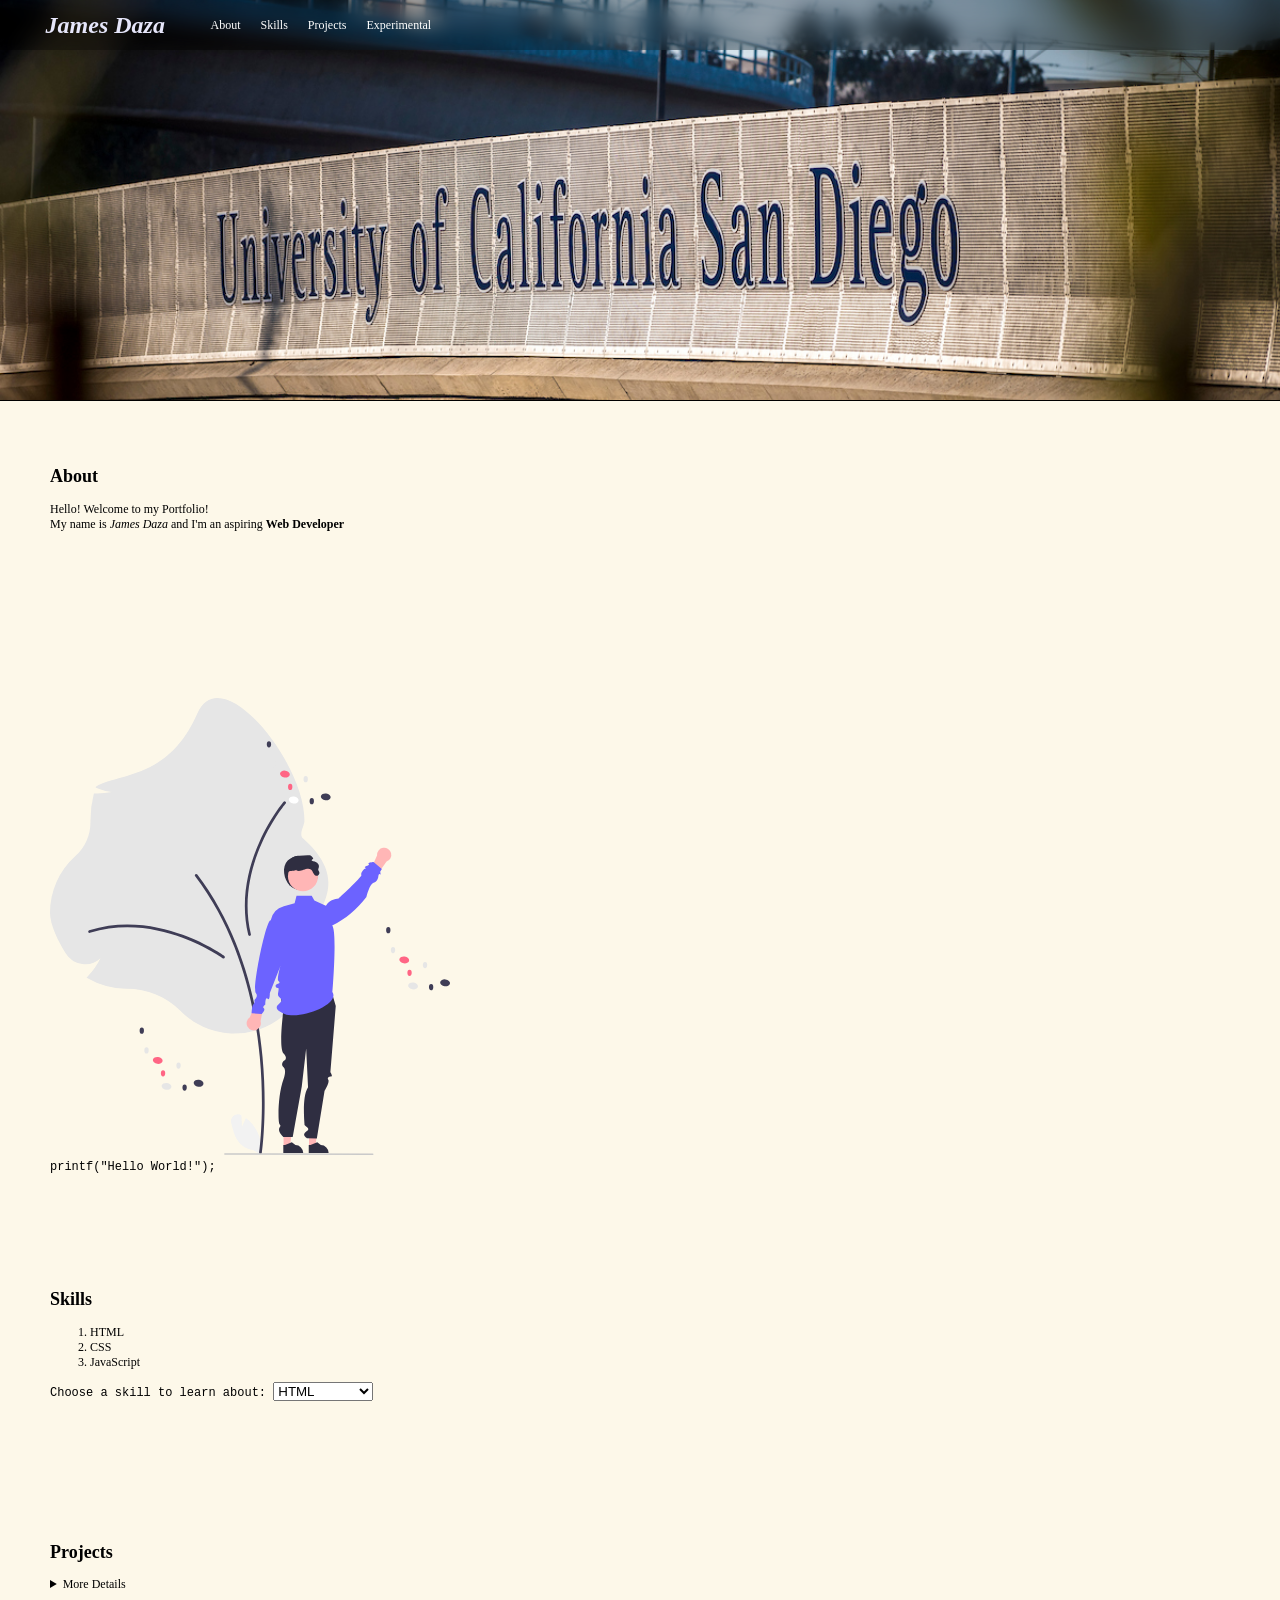
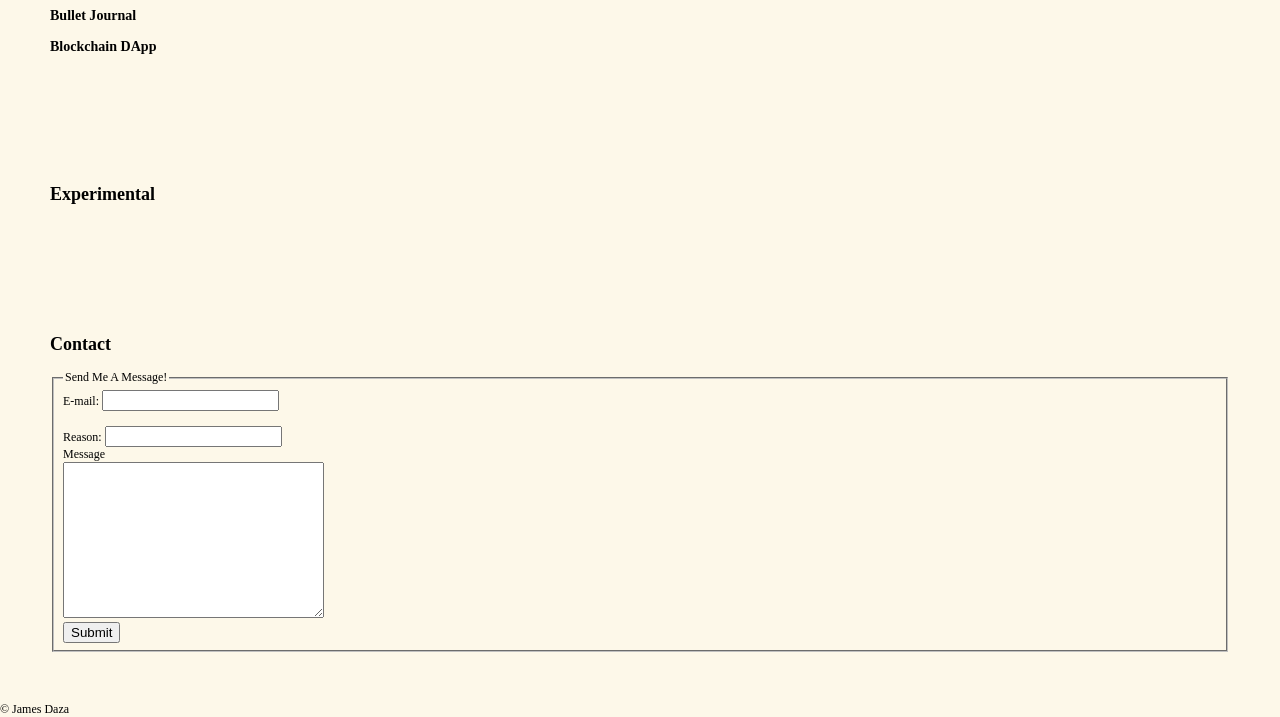
<file: index.html>
<!DOCTYPE html>
<html lang="en">
    <head>
        <meta charset="UTF-8" />
        <meta name="viewport" content="width=device-width, initial-scale=2.0" />
        <title>James Daza</title>
        <link rel="stylesheet" href="styles/style.css" />
    </head>
    <body>
        <div class="box" tabindex="1">
            <input type="checkbox" id="hamburger" />
            <label for="hamburger" class="hamburgerLabel">
                <span class="line-1"></span>
                <span class="line-2"></span>
                <span class="line-3"></span>
            </label>
        </div>
        <header>
            <h1><i>James Daza</i></h1>
            <nav>
                <ul>
                    <li><a href="#about">About</a></li>
                    <li><a href="#skills">Skills</a></li>
                    <li><a href="#projects">Projects</a></li>
                    <li><a href="#experimental">Experimental</a></li>
                </ul>
            </nav>
            <hr />
        </header>
        <main>
            <div class="hero-bg">
                <figure>
                    <picture>
                        <img src="/images/gilman.jpg" alt="Geisel Library" />
                    </picture>
                </figure>
            </div>
            <section class="content">
                <h2 id="about">About</h2>
                <p>
                    <span>Hello! Welcome to my Portfolio!</span> <br />
                    My name is <em>James Daza</em> and I'm an aspiring
                    <strong>Web Developer </strong> <br />
                    <svg></svg>
                </p>
                <aside>
                    <img
                        src="/images/svgs/welcome.svg"
                        alt="Person waving hello as a greeting standing next to a tree"
                        width="400"
                    />
                    <br />
                    <code> printf("Hello World!"); </code>
                    <br />
                </aside>
            </section>

            <section class="content">
                <h2 id="skills">Skills</h2>
                <ol>
                    <li>HTML</li>
                    <li>CSS</li>
                    <li>JavaScript</li>
                </ol>
                <pre>Choose a skill to learn about: <select name="skills" id="skillsOpt">
                    <optgroup label="Web Dev">
                        <option value="html">HTML</option>
                        <option value="css">CSS</option>
                        <option value="html">JavaScript</option>
                    </optgroup>
                </select>
                </pre>
            </section>
            <section class="content">
                <h2 id="projects">Projects</h2>
                <details>
                    <summary>More Details</summary>
                    These are the projects I've completed
                </details>
                <div class="projectContainer">
                    <div class="skill">
                        <h3>Bullet Journal</h3>
                    </div>
                    <div class="skill">
                        <h3>Blockchain DApp</h3>
                    </div>
                </div>
            </section>
            <section class="content">
                <h2 id="experimental">Experimental</h2>
            </section>
            <section class="content">
                <h2 id="contact">Contact</h2>
                <form action="/contact">
                    <fieldset>
                        <legend>Send Me A Message!</legend>
                        <label for="email">E-mail: </label>
                        <input type="text" id="email" /> <br />
                        <br />
                        <label for="reason">Reason: </label>
                        <input list="reasons" id="reason" /> <br />
                        <datalist id="reasons">
                            <option value="Freelancing"></option>
                            <option value="Recruiting"></option>
                            <option value="Other"></option>
                        </datalist>
                        <label for="message">Message</label> <br />
                        <textarea
                            name="message"
                            id="message"
                            cols="30"
                            rows="10"
                        ></textarea>
                        <br />
                        <button>Submit</button>
                    </fieldset>
                </form>
            </section>
        </main>
        <footer>&#169; James Daza</footer>
        <template>
            <h2>Project</h2>
            <table>
                <colgroup>
                    <col span="1" class="languages" />
                    <col span="1" class="technologies" />
                </colgroup>
                <caption>
                    Project
                </caption>
                <tr>
                    <th>Languages</th>
                    <th>Technologies</th>
                </tr>
                <tr>
                    <td>HTML</td>
                    <td></td>
                </tr>
                <tr>
                    <td>CSS</td>
                    <td></td>
                </tr>
                <tr>
                    <td>JavaScript</td>
                    <td></td>
                </tr>
            </table>
        </template>
        <script>
            const canvas = document.querySelector("canvas");
            console.log(canvas);
            const ctx = canvas.getContext("2d");
            ctx.fillStyle = "red";
            ctx.fillRect(10, 10, 100, 100);
        </script>
    </body>
</html>
</file>
<file: styles/style.css>
:root {
    --primary-color: #fdf8e9;
}

html body {
    min-height: 100vh;
    width: 100%;
    margin: 0;
    font-family: "Verdana";
    font-size: 12px;
}

hr {
    height: 1px;
    background-color: black;
    border: none;
}

main {
    position: relative;
    display: grid;
    grid-template-columns: repeat(12, 1fr);
    margin: 0;
}

header {
    height: 50px;
    width: 100vw;
    position: fixed;
    display: flex;
    flex-direction: row;
    align-items: center;
    justify-content: left;
    backdrop-filter: blur(10px);
    background-color: rgba(0, 0, 0, 0.24);
    z-index: 1;
}

h1 {
    overflow-x: hidden;
    display: inline;
    width: 15%;
    margin-left: 10px;
    color: lavender;
    text-align: center;
    margin-right: 0;
}

nav {
    width: 85%;
    position: relative;
    grid-column: span 12;
}

nav ul {
    display: flex;
    flex-direction: row;
    padding: 0;
}

nav ul li {
    margin: 0 10px 0 10px;
    list-style-type: none;
}

nav ul li a {
    color: white;
    text-decoration: none;
    transition: 0.3s;
}

nav ul li a:hover {
    color: rgb(62, 62, 231);
}

.content {
    padding: 50px;
    grid-column: span 12;
    background-color: var(--primary-color);
}

footer {
    background-color: var(--primary-color);
}

.hero-bg {
    margin-top: 0;
    grid-column: span 12;
}
.hero-bg figure {
    display: flex;
    justify-content: center;
    overflow: clip;
    width: 100%;
    margin: 0;
}
picture {
    height: 400px;
    width: 100%;
    border-bottom: 1px solid black;
}
.hero-bg img {
    height: 400px;
    width: 100vw;
    object-fit: cover;
}
picture {
    margin: 0;
}

.box {
    float: right;
    position: fixed;
    margin: 0;
    height: 20px;
    width: 20px;
    z-index: 2;
    top: 0;
    right: 25px;
    display: none;
}

/* Hamburger CSS */

.box #hamburger {
    display: none;
}

.hamburgerLabel {
    position: relative;
    display: flex;
    flex-direction: column;
    flex-wrap: nowrap;
    height: 20px;
    width: 20px;
    padding: 15px;
    cursor: pointer;
}

.hamburgerLabel:focus {
    outline: none;
}

.line-1,
.line-2,
.line-3 {
    position: relative;
    height: 1px;
    width: 20px;
    margin: auto;
    padding: 0;
    border: 1px solid black;
    background-color: white;
}

.box input[type="checkbox"]:checked + .hamburgerLabel .line-1 {
    animation: rotateTop 0.2s ease-in;
}

.box input[type="checkbox"]:checked + .hamburgerLabel .line-2 {
    animation: removeMiddle 0.2s ease-in;
}

.box input[type="checkbox"]:checked + .hamburgerLabel .line-3 {
    animation: rotateBottom 0.2s ease-in;
}

.box input[type="checkbox"]:checked + .hamburgerLabel .line-1,
.box input[type="checkbox"]:checked + .hamburgerLabel .line-2,
.box input[type="checkbox"]:checked + .hamburgerLabel .line-3 {
    position: absolute;
    animation-fill-mode: both;
    top: 0;
    bottom: 0;
    left: 0;
    right: 0;
}

@keyframes rotateTop {
    from {
        transform: rotate(0deg);
    }

    to {
        transform: rotate(45deg);
    }
}

@keyframes removeMiddle {
    from {
        transform: scaleX(1);
    }

    to {
        transform: scaleX(0);
        height: 0px;
        width: 0px;
    }
}

@keyframes rotateBottom {
    from {
        transform: rotate(0deg);
    }

    to {
        transform: rotate(-45deg);
    }
}

@media screen and (max-width: 600px) {
    .box {
        display: block;
    }
    .box input[type="input"]:checked + header {
        animation: mobileNavSlideForward;
    }
}

@keyframes mobileNavSlideForward {
    from {
        opacity: 0;
        transform: translateY(-100vh);
    }

    to {
        opacity: 1;
        transform: translateY(-70vh);
    }
}

@keyframes mobileNavSlideBack {
    from {
        opacity: 1;
        transform: translateY(-70vh);
    }

    to {
        opacity: 0;
        transform: translateY(-100vh);
    }
}
</file>
